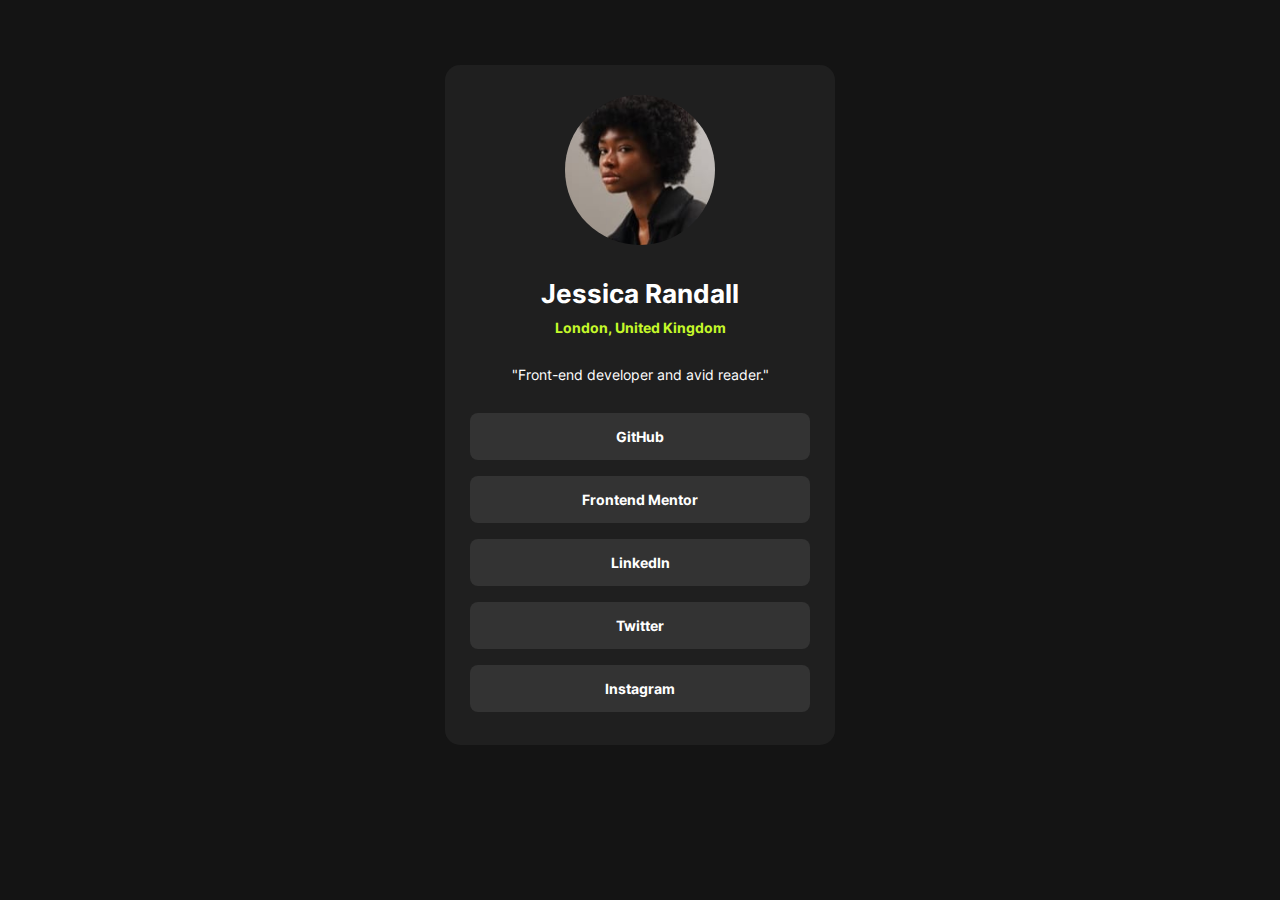
<file: SocialLinks/index.html>
<!DOCTYPE html>
<html lang="en">
<head>
  <meta charset="UTF-8">
  <meta name="viewport" content="width=device-width, initial-scale=1.0">
  <link rel="stylesheet" href="assets/css/style.css">
  <link rel="icon" type="image/png" sizes="32x32" href="./assets/images/favicon-32x32.png">
  
  <title>Frontend Mentor | Social links profile</title>
</head>
<body>
  <div class="container">
    <div class="imgContainer">
      <img src="assets/images/avatar-jessica.jpeg" alt="avatar-jessica.jpeg">
    </div>

    <div class="info">
      <h2>Jessica Randall</h2>
      <p>London, United Kingdom</p>
      <p>"Front-end developer and avid reader."</p>
    </div>

    <div class="links">
      <a href="#">GitHub</a>
      <a href="#">Frontend Mentor</a>
      <a href="#">LinkedIn</a>
      <a href="#">Twitter</a>
      <a href="#">Instagram</a>
    </div>
  </div>
</body>
</html>
</file>
<file: SocialLinks/assets/css/style.css>
@font-face {
    font-family: 'Inter';
    src: url(../fonts/Inter-VariableFont_slnt\,wght.ttf);
}
*{
    margin: 0px;
    padding: 0px;
    box-sizing: border-box;
    font-family: 'Inter';
}
:root{
    --green: hsl(75, 94%, 57%);
    --white: hsl(0, 0%, 100%);
    --grey700: hsl(0, 0%, 20%);
    --grey800: hsl(0, 0%, 12%);
    --grey900: hsl(0, 0%, 8%);
}
html{
    font-size: 90%;
}
body{
    display: flex;
    align-items: center;
    justify-content: center;
    background-color: var(--grey900);
    color: var(--white);
    height: 90vh;
}
.container{
    background-color: var(--grey800);
    border-radius: 15px;
    display: flex;
    align-items: center;
    flex-direction: column;
    height: 680px;
    width: min(390px, 90%);
}
.imgContainer{
    width: 100%;
    text-align: center;
    padding: 30px 0px 30px 0px;
}
.imgContainer img{
    width: 150px;
    border-radius: 100%;
}
.info{
    text-align: center;
}
.info h2{
    font-size: 1.8rem;
    padding-bottom: 10px;
}
.info p:nth-child(2){
    color: var(--green);
    font-weight: 700;
    font-size: 1rem;
    padding-bottom: 30px;
}
.info p:last-child{
    padding-bottom: 30px;
}
.links{
    width: 100%;
    display: flex;
    align-items: center;
    flex-direction: column;
}
.links a{
    background-color: var(--grey700);
    width: min(340px, 90%);
    padding: 15px;
    text-align: center;
    text-decoration: none;
    display: block;
    margin-bottom: 16px;
    border-radius: 8px;
    color: var(--white);
    font-weight: 700;
}
.links a:hover{
    background-color: var(--green);
    color: var(--grey900);
}
</file>
